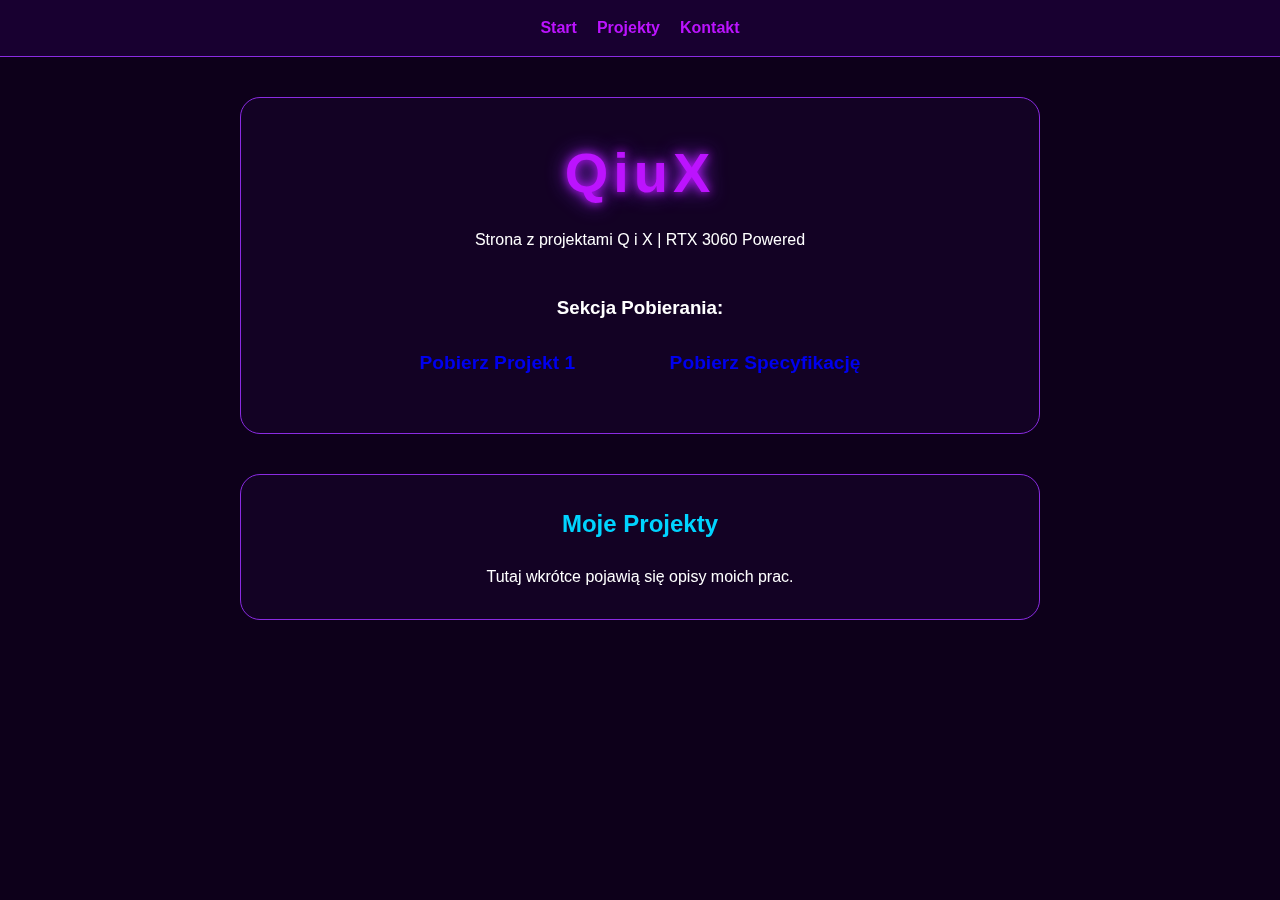
<file: index.html>
<!DOCTYPE html>
<html lang="pl">
<head>
    <meta charset="UTF-8">
    <meta name="viewport" content="width=device-width, initial-scale=1.0">
    <title>Qiux Project Hub</title>
    <link rel="stylesheet" href="style.css">
</head>
<body>

    <nav>
        <a href="#home">Start</a>
        <a href="#projekty">Projekty</a>
        <a href="#kontakt">Kontakt</a>
    </nav>

    <div class="container" id="home">
        <h1>QiuX</h1>
        <p>Strona z projektami Q i X | RTX 3060 Powered</p>
        
        <div style="margin-top: 40px;">
            <h3>Sekcja Pobierania:</h3>
            
            <a href="pliki/projekt1.zip" class="download-btn" download>Pobierz Projekt 1</a>
            <a href="pliki/specyfikacja.txt" class="download-btn" download>Pobierz Specyfikację</a>
        </div>
    </div>

    <div class="container" id="projekty">
        <h2>Moje Projekty</h2>
        <p>Tutaj wkrótce pojawią się opisy moich prac.</p>
    </div>

</body>
</html>
</file>
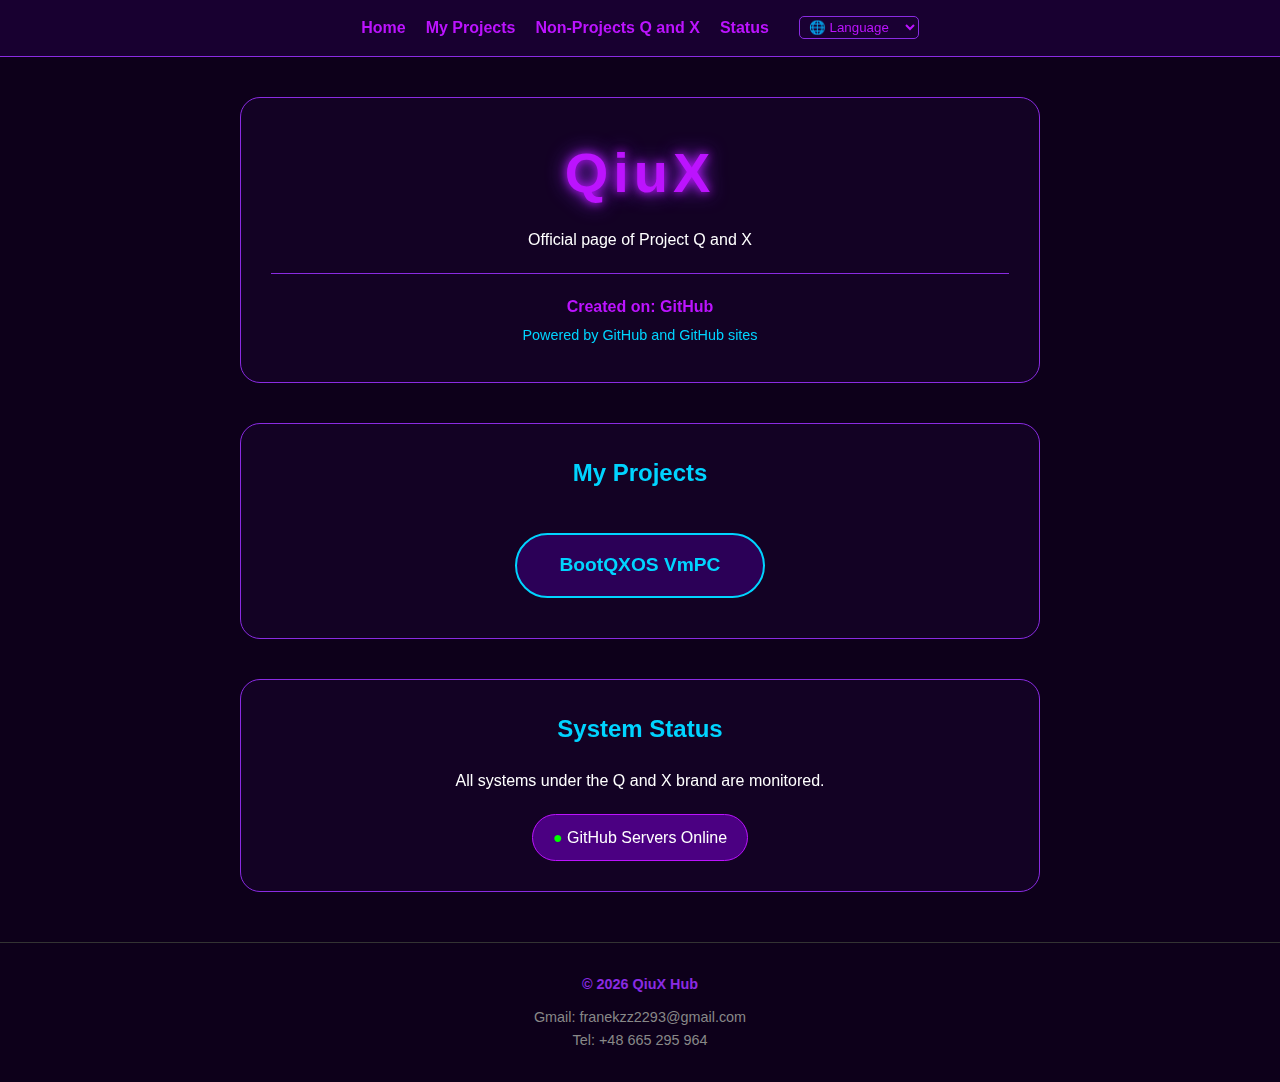
<file: en.html>
<!DOCTYPE html>
<html lang="en">
<head>
    <meta charset="UTF-8">
    <meta name="viewport" content="width=device-width, initial-scale=1.0">
    <title>QiuX Hub | Projects Q and X</title>
    <link rel="stylesheet" href="style.css">
</head>
<body>

    <nav>
        <a href="#home">Home</a>
        <a href="#projekty">My Projects</a>
        <a href="nie-projekty.html">Non-Projects Q and X</a>
        <a href="#status">Status</a>
        
        <select onchange="location = this.value;" style="background: #1a0033; color: #bc13fe; border: 1px solid #8a2be2; border-radius: 5px; padding: 2px 5px; cursor: pointer; margin-left: 10px;">
            <option value="">🌐 Language</option>
            <option value="index.html">Polski 🇵🇱</option>
            <option value="en.html">English 🇬🇧</option>
            <option value="ru.html">Русский 🇷🇺</option>
            <option value="ua.html">Українська 🇺🇦</option>
        </select>
    </nav>

    <header class="container" id="home">
        <h1>QiuX</h1>
        <p>Official page of Project Q and X</p>
        <div style="margin-top: 20px; border-top: 1px solid #8a2be2; padding-top: 15px;">
            <p style="color: #bc13fe; font-weight: bold; margin: 5px 0;">Created on: GitHub</p>
            <p style="color: #00d4ff; font-size: 0.9rem; margin: 5px 0;">Powered by GitHub and GitHub sites</p>
        </div>
    </header>

    <section class="container" id="projekty">
        <h2>My Projects</h2>
        <div style="margin-top: 30px; display: flex; flex-direction: column; align-items: center;">
            <a href="https://franekzz.github.io/BootQX-OS/" class="download-btn" target="_blank" style="background-color: #2b0057; border: 2px solid #00d4ff; color: #00d4ff; min-width: 250px;">
               BootQXOS VmPC
            </a>
        </div>
    </section>

    <section class="container" id="status">
        <h2>System Status</h2>
        <p>All systems under the Q and X brand are monitored.</p>
        <div style="margin-top: 20px; display: inline-block; padding: 10px 20px; background: #4b0082; border-radius: 50px; border: 1px solid #bc13fe;">
            <span style="color: #00ff00;">●</span> GitHub Servers Online
        </div>
    </section>

    <footer style="margin-top: 50px; padding: 30px; text-align: center; border-top: 1px solid #333;">
        <p style="color: #8a2be2; font-weight: bold; margin-bottom: 10px;">&copy; 2026 QiuX Hub</p>
        <div style="color: #888; font-size: 0.9rem; line-height: 1.6;">
            <p>Gmail: franekzz2293@gmail.com</p>
            <p>Tel: +48 665 295 964</p>
        </div>
    </footer>

</body>
</html>
</file>
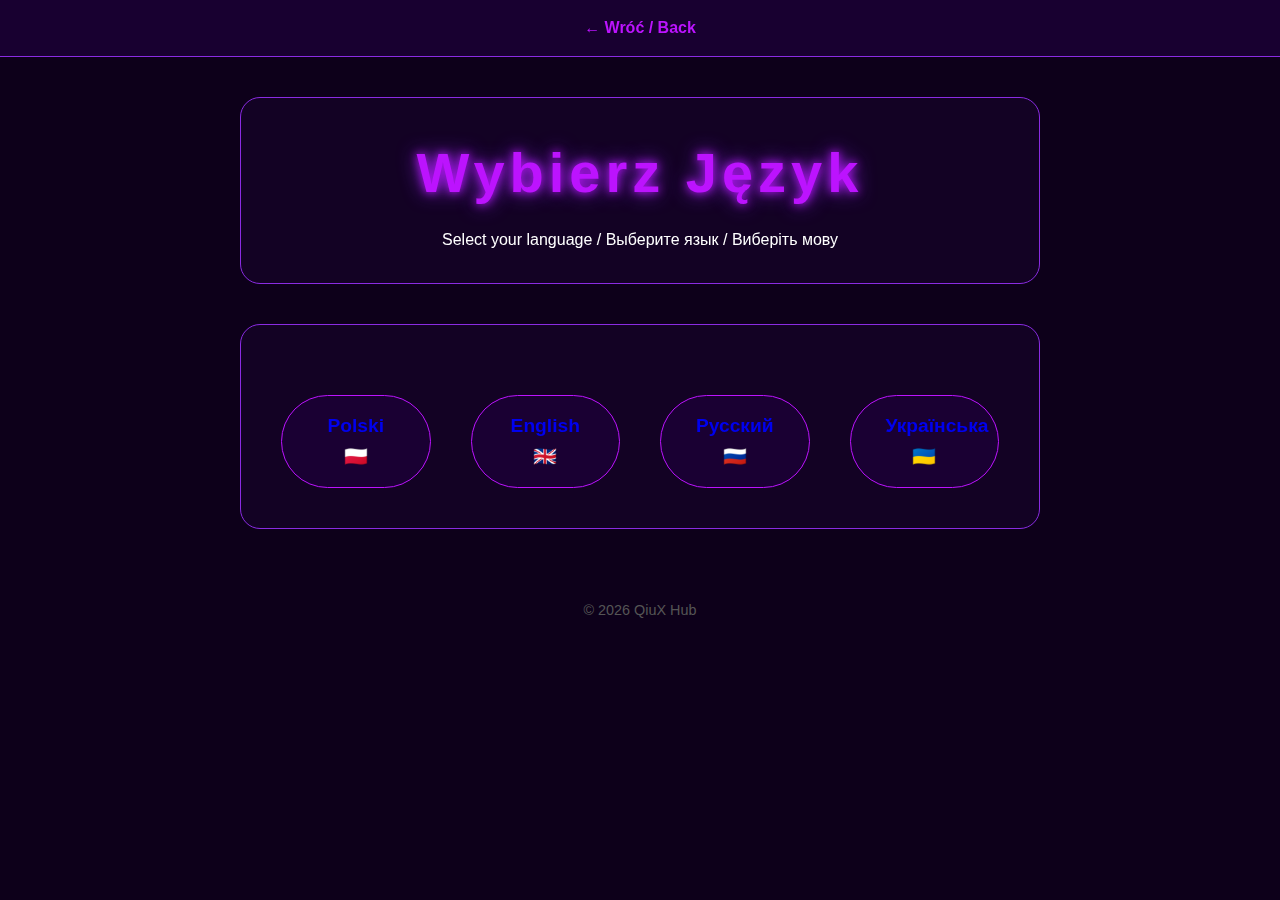
<file: jezyk.html>
<!DOCTYPE html>
<html lang="pl">
<head>
    <meta charset="UTF-8">
    <meta name="viewport" content="width=device-width, initial-scale=1.0">
    <title>Wybierz Język | Language Selection</title>
    <link rel="stylesheet" href="style.css">
</head>
<body>

    <nav>
        <a href="index.html">← Wróć / Back</a>
    </nav>

    <header class="container">
        <h1>Wybierz Język</h1>
        <p>Select your language / Выберите язык / Виберіть мову</p>
    </header>

    <section class="container">
        <div style="display: grid; grid-template-columns: repeat(auto-fit, minmax(150px, 1fr)); gap: 20px; margin-top: 30px;">
            
            <a href="index.html" class="download-btn" style="background: #1a0033; border: 1px solid #bc13fe;">Polski 🇵🇱</a>
            
            <a href="en.html" class="download-btn" style="background: #1a0033; border: 1px solid #bc13fe;">English 🇬🇧</a>
            
            <a href="ru.html" class="download-btn" style="background: #1a0033; border: 1px solid #bc13fe;">Русский 🇷🇺</a>
            
            <a href="ua.html" class="download-btn" style="background: #1a0033; border: 1px solid #bc13fe;">Українська 🇺🇦</a>

        </div>
    </section>

    <footer style="margin-top: 50px; text-align: center; color: #555;">
        <p>&copy; 2026 QiuX Hub</p>
    </footer>

</body>
</html>
</file>
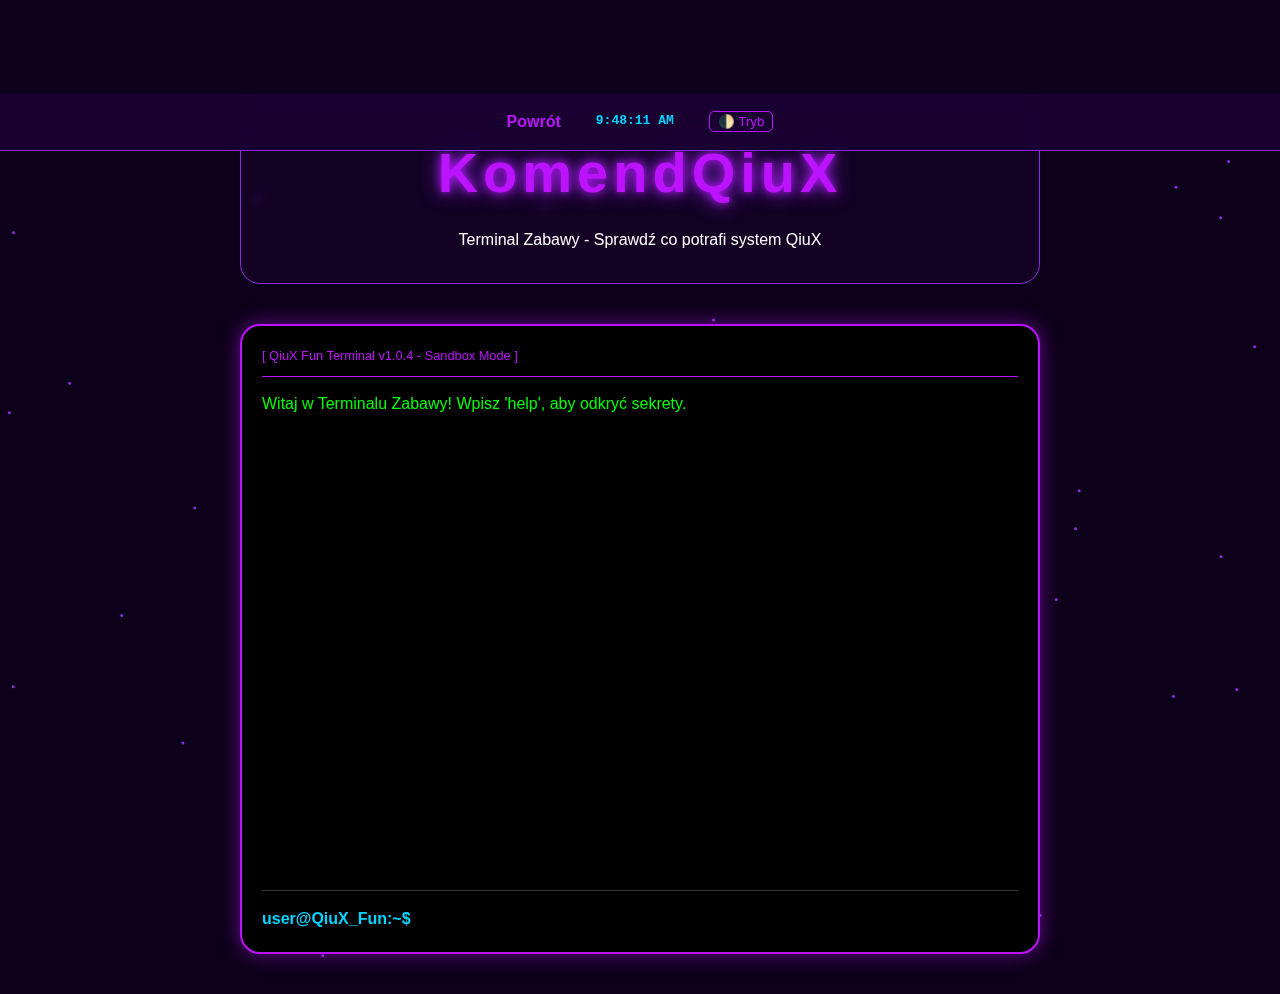
<file: komendqiux.html>
<!DOCTYPE html>
<html lang="pl">
<head>
    <meta charset="UTF-8">
    <meta name="viewport" content="width=device-width, initial-scale=1.0">
    <title>QiuX Terminal | Terminal Zabawy</title>
    <link rel="stylesheet" href="style.css">
    <style>
        .terminal-fullscreen {
            background: #000;
            border: 2px solid #bc13fe;
            text-align: left;
            font-family: 'Courier New', monospace;
            box-shadow: 0 0 20px rgba(188, 19, 254, 0.5);
            min-height: 70vh;
            display: flex;
            flex-direction: column;
            padding: 20px;
            transition: 0.5s;
        }

        body.light-mode .terminal-fullscreen {
            background: #ffffff !important;
            border: 2px solid #8a2be2 !important;
            box-shadow: 0 10px 30px rgba(0, 0, 0, 0.1);
        }
        
        body.light-mode #terminal-output {
            color: #1a0033 !important;
        }

        body.light-mode #terminal-input {
            color: #000 !important;
        }

        body.light-mode .terminal-header {
            color: #8a2be2 !important;
            border-bottom: 1px solid #ddd !important;
        }
    </style>
</head>
<body id="main-body">

    <canvas id="bg-canvas"></canvas>

    <nav>
        <a href="index.html">Powrót</a>
        <span id="qx-clock" style="margin-left: 15px; color: #00d4ff; font-family: monospace; font-weight: bold;">00:00:00</span>
        <button onclick="toggleTheme()" style="margin-left: 15px; cursor: pointer; background: none; border: 1px solid #bc13fe; color: #bc13fe; border-radius: 5px; padding: 2px 8px;">🌓 Tryb</button>
    </nav>

    <header class="container">
        <h1>KomendQiuX</h1>
        <p>Terminal Zabawy - Sprawdź co potrafi system QiuX</p>
    </header>

    <section class="container terminal-fullscreen">
        <div class="terminal-header" style="color: #bc13fe; border-bottom: 1px solid #bc13fe; padding-bottom: 10px; margin-bottom: 15px; font-size: 0.8rem;">
            [ QiuX Fun Terminal v1.0.4 - Sandbox Mode ]
        </div>
        
        <div id="terminal-output" style="color: #00ff00; flex-grow: 1; overflow-y: auto; font-size: 1rem; line-height: 1.5;">
            Witaj w Terminalu Zabawy! Wpisz 'help', aby odkryć sekrety.
        </div>

        <div style="display: flex; margin-top: 20px; border-top: 1px solid #333; padding-top: 15px;">
            <span style="color: #00d4ff; margin-right: 15px; font-weight: bold;">user@QiuX_Fun:~$</span>
            <input type="text" id="terminal-input" autofocus style="background: none; border: none; color: #fff; outline: none; width: 100%; font-family: 'Courier New', monospace; font-size: 1rem;">
        </div>
    </section>

    <script>
        function updateClock() {
            document.getElementById('qx-clock').innerText = new Date().toLocaleTimeString();
        }
        setInterval(updateClock, 1000);
        updateClock();

        function toggleTheme() {
            document.getElementById('main-body').classList.toggle('light-mode');
        }

        const input = document.getElementById('terminal-input');
        const output = document.getElementById('terminal-output');

        input.addEventListener('keydown', (e) => {
            if (e.key === 'Enter') {
                const cmd = input.value.toLowerCase().trim();
                input.value = '';
                
                let response = "";

                if (cmd === 'help') {
                    response = "KOMENDY ZABAWY:<br>- <span style='color:#bc13fe'>start</span>: Wyjdź z terminala<br>- <span style='color:#bc13fe'>wifi on / true</span>: Sprawdź sieć<br>- <span style='color:#bc13fe'>wifi off / false</span>: Zepsuj system (404)<br>- <span style='color:#bc13fe'>delete this sites</span>: USUŃ STRONĘ (OSTRZEŻENIE!)<br>- <span style='color:#bc13fe'>specs</span>: Moja maszyna (RTX 3060)<br>- <span style='color:#bc13fe'>clear</span>: Wyczyść ekran";
                } 
                else if (cmd === 'delete this sites') {
                    output.innerHTML = "<span style='color:red'>INICJOWANIE DESTRUKCJI PLIKÓW... 100%</span>";
                    setTimeout(() => {
                        document.body.innerHTML = `
                        <div style="background:#000; color:#fff; height:100vh; display:flex; flex-direction:column; justify-content:center; align-items:center; font-family:sans-serif; text-align:center; padding:20px;">
                            <h1 style="color:#bc13fe; font-size:3rem; margin-bottom:20px;">QiuX Security</h1>
                            <p style="font-size:1.5rem;">Ty naprawdę myślałeś, że usuniesz stronę?</p>
                            <a href="index.html" style="margin-top:30px; padding:15px 30px; background:#bc13fe; color:white; text-decoration:none; border-radius:50px; font-weight:bold; box-shadow: 0 0 20px #bc13fe;">Powrót Do Strony Głównej</a>
                        </div>`;
                    }, 1200);
                    return;
                }
                else if (cmd === 'wifi on' || cmd === 'wifi true') {
                    response = "Inicjowanie połączenia... Masz dawno wifi.";
                }
                else if (cmd === 'wifi off' || cmd === 'wifi false') {
                    output.innerHTML += `<br><span style="color:#888;">> ${cmd}</span><br><span style='color:red'>CRITICAL: WIFI SYSTEM FAILURE!</span>`;
                    setTimeout(() => {
                        document.body.innerHTML = '<div style="background:#000;color:#fff;height:100vh;display:flex;flex-direction:column;justify-content:center;align-items:center;font-family:sans-serif"><h1>404</h1><p>System Offline: Wifi Card Not Found</p><button onclick="location.reload()" style="padding:10px;margin-top:20px;cursor:pointer;background:#bc13fe;border:none;color:white;font-weight:bold;">REBOOT SYSTEM</button></div>';
                    }, 1500);
                    return;
                }
                else if (cmd === 'start') {
                    response = "Zamykanie terminala...";
                    setTimeout(() => window.location.href = "index.html", 800);
                }
                else if (cmd === 'specs') {
                    response = "HARDWARE INFO:<br>GPU: NVIDIA RTX 3060<br>MBD: GIGABYTE Technology<br>STATUS: Wszystko działa jak należy.";
                }
                else if (cmd === 'clear') {
                    output.innerHTML = "Konsola wyczyszczona.";
                    return;
                }
                else {
                    response = "Błąd: Polecenie '" + cmd + "' nie jest znane w trybie zabawy.";
                }

                output.innerHTML += `<br><span style="color:#888;">> ${cmd}</span><br>${response}`;
                output.scrollTop = output.scrollHeight;
            }
        });

        // Tło (cząsteczki)
        const canvas = document.getElementById('bg-canvas');
        const ctx = canvas.getContext('2d');
        canvas.width = window.innerWidth; canvas.height = window.innerHeight;
        let pArray = [];
        class P {
            constructor() {
                this.x = Math.random() * canvas.width; this.y = Math.random() * canvas.height;
                this.sX = Math.random() * 0.4 - 0.2; this.sY = Math.random() * 0.4 - 0.2;
            }
            draw() {
                ctx.fillStyle = '#8a2be2'; ctx.beginPath();
                ctx.arc(this.x, this.y, 1.5, 0, Math.PI * 2); ctx.fill();
            }
            update() {
                this.x += this.sX; this.y += this.sY;
                if (this.x < 0 || this.x > canvas.width) this.sX *= -1;
                if (this.y < 0 || this.y > canvas.height) this.sY *= -1;
            }
        }
        for (let i = 0; i < 40; i++) pArray.push(new P());
        function anim() {
            ctx.clearRect(0, 0, canvas.width, canvas.height);
            pArray.forEach(p => { p.update(); p.draw(); });
            requestAnimationFrame(anim);
        }
        anim();
    </script>
</body>
</html>
</file>
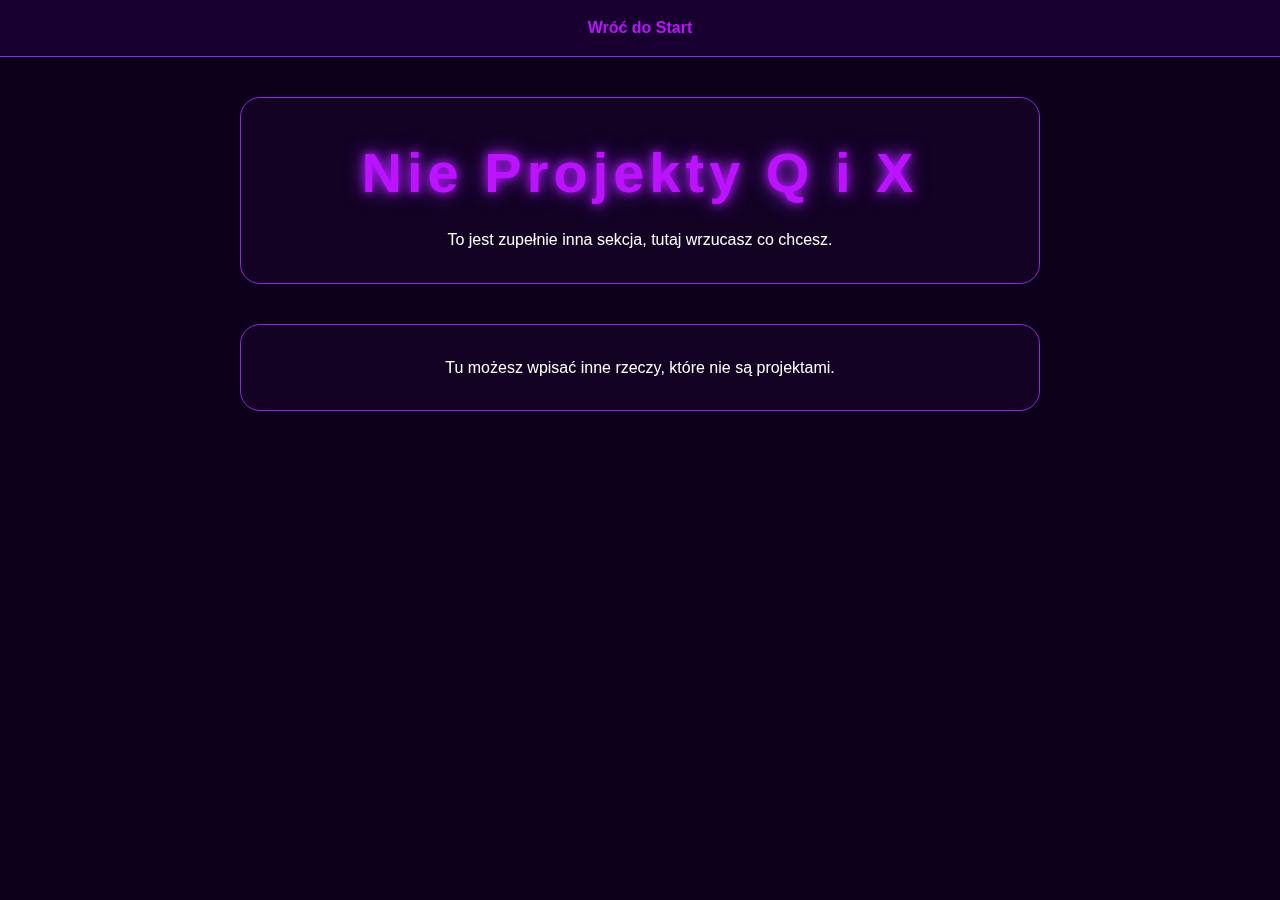
<file: nie projekty.html>
<!DOCTYPE html>
<html lang="pl">
<head>
    <meta charset="UTF-8">
    <meta name="viewport" content="width=device-width, initial-scale=1.0">
    <title>Nie Projekty Q i X</title>
    <link rel="stylesheet" href="style.css"> </head>
<body>

    <nav>
        <a href="index.html">Wróć do Start</a>
    </nav>

    <header class="container">
        <h1>Nie Projekty Q i X</h1>
        <p>To jest zupełnie inna sekcja, tutaj wrzucasz co chcesz.</p>
    </header>

    <section class="container">
        <p>Tu możesz wpisać inne rzeczy, które nie są projektami.</p>
    </section>

</body>
</html>
</file>
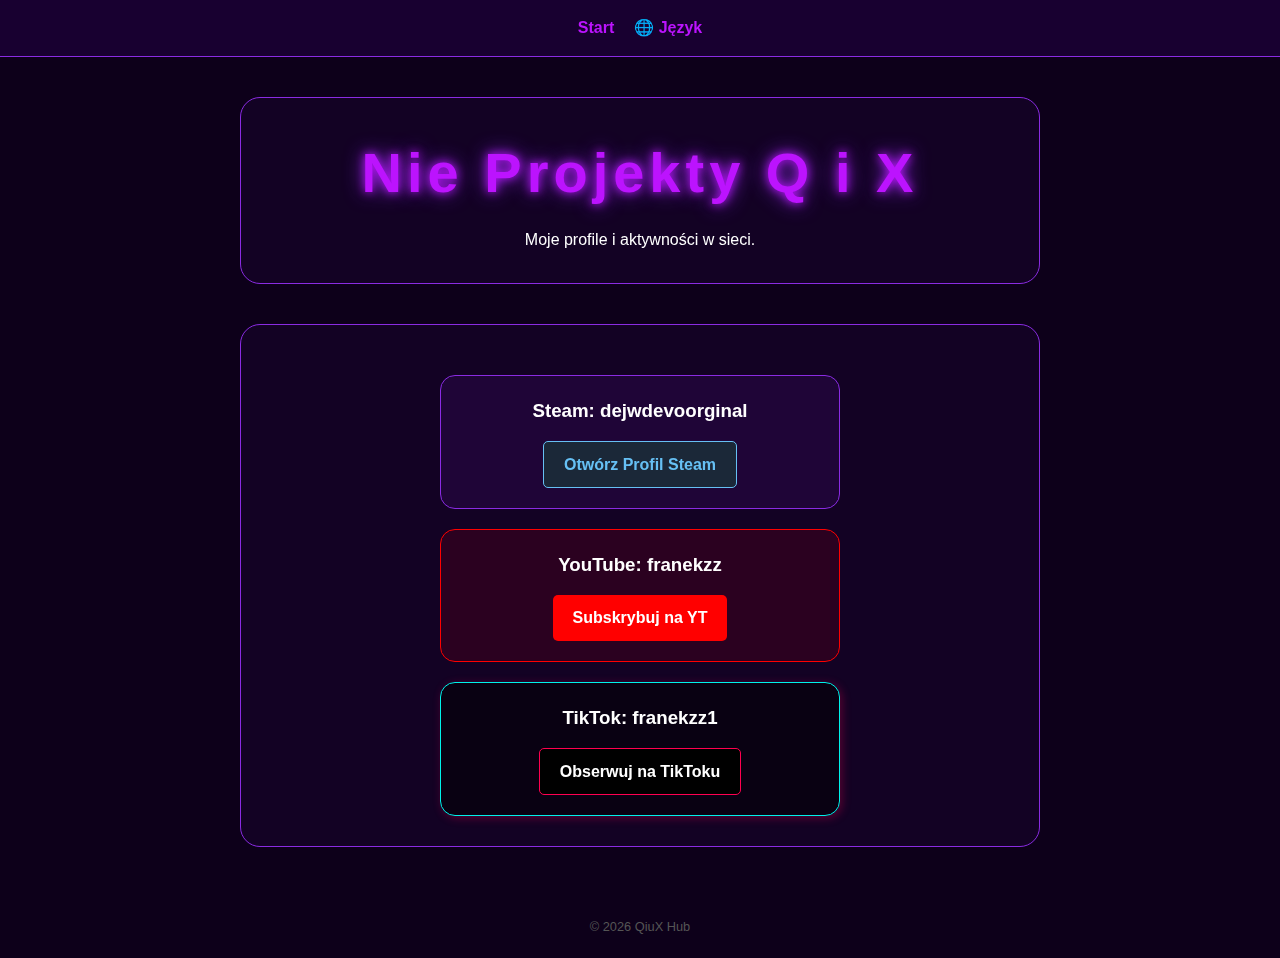
<file: nie-projekty.html>
<!DOCTYPE html>
<html lang="pl">
<head>
    <meta charset="UTF-8">
    <meta name="viewport" content="width=device-width, initial-scale=1.0">
    <title>Nie Projekty Q i X | Social</title>
    <link rel="stylesheet" href="style.css">
</head>
<body>

    <nav>
        <a href="index.html">Start</a>
        <a href="jezyk.html">🌐 Język</a>
    </nav>

    <header class="container">
        <h1>Nie Projekty Q i X</h1>
        <p>Moje profile i aktywności w sieci.</p>
    </header>

    <section class="container">
        <div style="display: flex; flex-direction: column; gap: 20px; align-items: center; margin-top: 20px;">
            
            <div style="width: 100%; max-width: 400px; padding: 20px; background: rgba(138, 43, 226, 0.1); border: 1px solid #8a2be2; border-radius: 15px;">
                <h3 style="color: #fff; margin-bottom: 15px;">Steam: dejwdevoorginal</h3>
                <a href="https://steamcommunity.com/profiles/76561198749125219/" 
                   target="_blank" 
                   style="display: inline-block; padding: 10px 20px; background: #1b2838; color: #66c0f4; text-decoration: none; border-radius: 5px; font-weight: bold; border: 1px solid #66c0f4; transition: 0.3s;">
                   Otwórz Profil Steam
                </a>
            </div>

            <div style="width: 100%; max-width: 400px; padding: 20px; background: rgba(255, 0, 0, 0.1); border: 1px solid #ff0000; border-radius: 15px;">
                <h3 style="color: #fff; margin-bottom: 15px;">YouTube: franekzz</h3>
                <a href="https://www.youtube.com/@franekZz" 
                   target="_blank" 
                   style="display: inline-block; padding: 10px 20px; background: #ff0000; color: #fff; text-decoration: none; border-radius: 5px; font-weight: bold; transition: 0.3s;">
                   Subskrybuj na YT
                </a>
            </div>

            <div style="width: 100%; max-width: 400px; padding: 20px; background: rgba(0, 0, 0, 0.5); border: 1px solid #00f2ea; border-radius: 15px; box-shadow: 2px 2px 10px rgba(255, 0, 80, 0.3);">
                <h3 style="color: #fff; margin-bottom: 15px;">TikTok: franekzz1</h3>
                <a href="https://www.tiktok.com/@franekzz1" 
                   target="_blank" 
                   style="display: inline-block; padding: 10px 20px; background: #000; color: #fff; text-decoration: none; border-radius: 5px; font-weight: bold; border: 1px solid #ff0050; transition: 0.3s;">
                   Obserwuj na TikToku
                </a>
            </div>

        </div>
    </section>

    <footer style="margin-top: 50px; text-align: center; color: #555; font-size: 0.8rem;">
        <p>&copy; 2026 QiuX Hub</p>
    </footer>

</body>
</html>
</file>
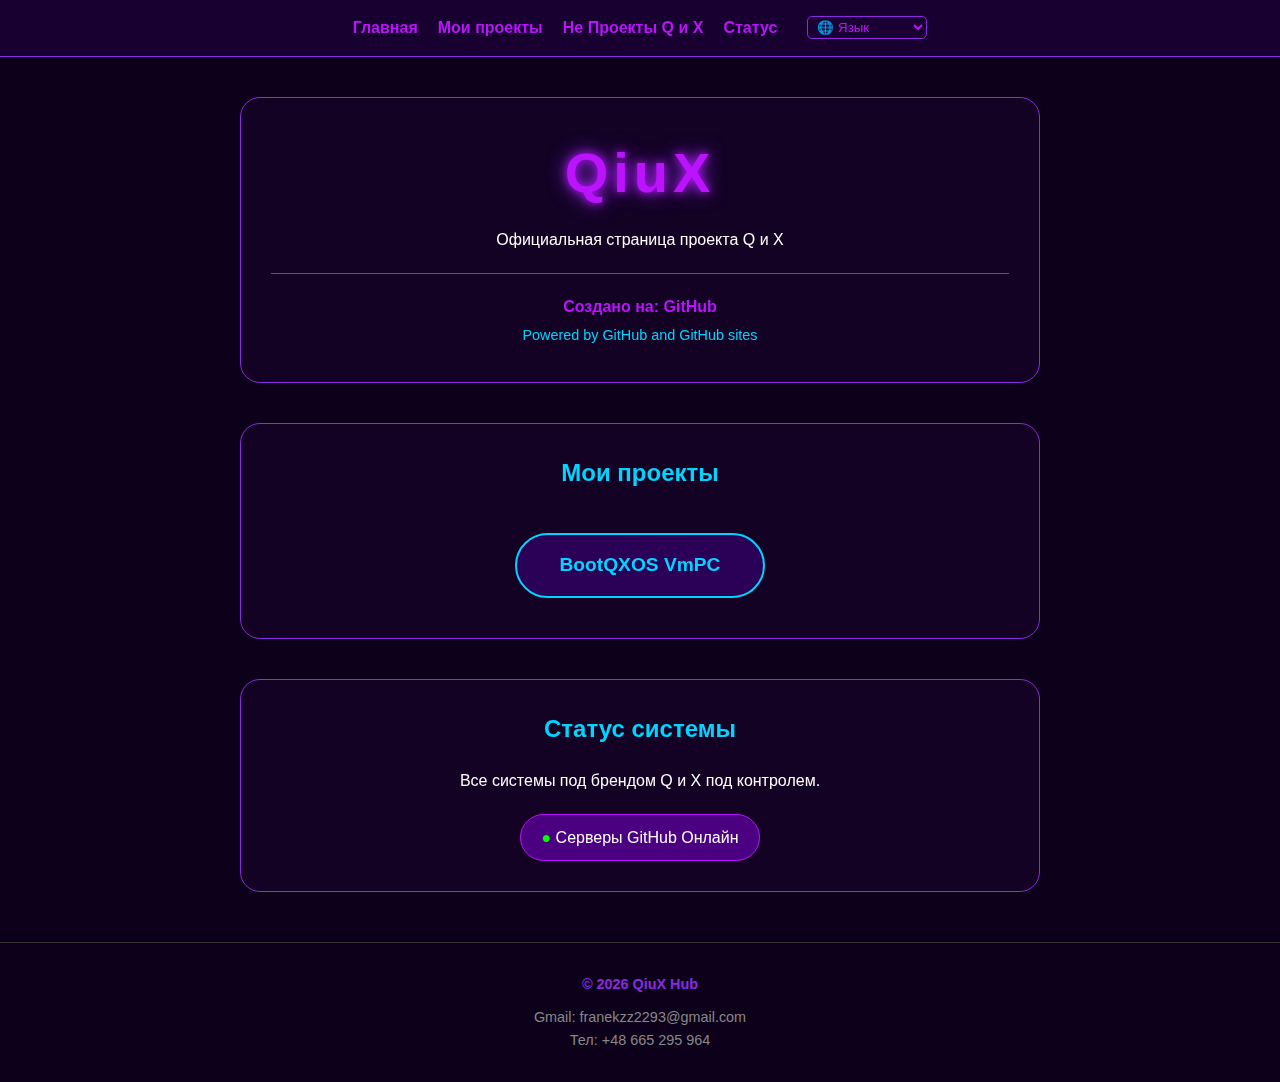
<file: ru.html>
<!DOCTYPE html>
<html lang="ru">
<head>
    <meta charset="UTF-8">
    <meta name="viewport" content="width=device-width, initial-scale=1.0">
    <title>QiuX Hub | Проекты Q и X</title>
    <link rel="stylesheet" href="style.css">
</head>
<body>

    <nav>
        <a href="#home">Главная</a>
        <a href="#projekty">Мои проекты</a>
        <a href="nie-projekty.html">Не Проекты Q и X</a>
        <a href="#status">Статус</a>
        
        <select onchange="location = this.value;" style="background: #1a0033; color: #bc13fe; border: 1px solid #8a2be2; border-radius: 5px; padding: 2px 5px; cursor: pointer; margin-left: 10px;">
            <option value="">🌐 Язык</option>
            <option value="index.html">Polski 🇵🇱</option>
            <option value="en.html">English 🇬🇧</option>
            <option value="ru.html">Русский 🇷🇺</option>
            <option value="ua.html">Українська 🇺🇦</option>
        </select>
    </nav>

    <header class="container" id="home">
        <h1>QiuX</h1>
        <p>Официальная страница проекта Q и X</p>
        <div style="margin-top: 20px; border-top: 1px solid #8a2be2; padding-top: 15px;">
            <p style="color: #bc13fe; font-weight: bold; margin: 5px 0;">Создано на: GitHub</p>
            <p style="color: #00d4ff; font-size: 0.9rem; margin: 5px 0;">Powered by GitHub and GitHub sites</p>
        </div>
    </header>

    <section class="container" id="projekty">
        <h2>Мои проекты</h2>
        <div style="margin-top: 30px; display: flex; flex-direction: column; align-items: center;">
            <a href="https://franekzz.github.io/BootQX-OS/" class="download-btn" target="_blank" style="background-color: #2b0057; border: 2px solid #00d4ff; color: #00d4ff; min-width: 250px;">
               BootQXOS VmPC
            </a>
        </div>
    </section>

    <section class="container" id="status">
        <h2>Статус системы</h2>
        <p>Все системы под брендом Q и X под контролем.</p>
        <div style="margin-top: 20px; display: inline-block; padding: 10px 20px; background: #4b0082; border-radius: 50px; border: 1px solid #bc13fe;">
            <span style="color: #00ff00;">●</span> Серверы GitHub Онлайн
        </div>
    </section>

    <footer style="margin-top: 50px; padding: 30px; text-align: center; border-top: 1px solid #333;">
        <p style="color: #8a2be2; font-weight: bold; margin-bottom: 10px;">&copy; 2026 QiuX Hub</p>
        <div style="color: #888; font-size: 0.9rem; line-height: 1.6;">
            <p>Gmail: franekzz2293@gmail.com</p>
            <p>Тел: +48 665 295 964</p>
        </div>
    </footer>

</body>
</html>
</file>
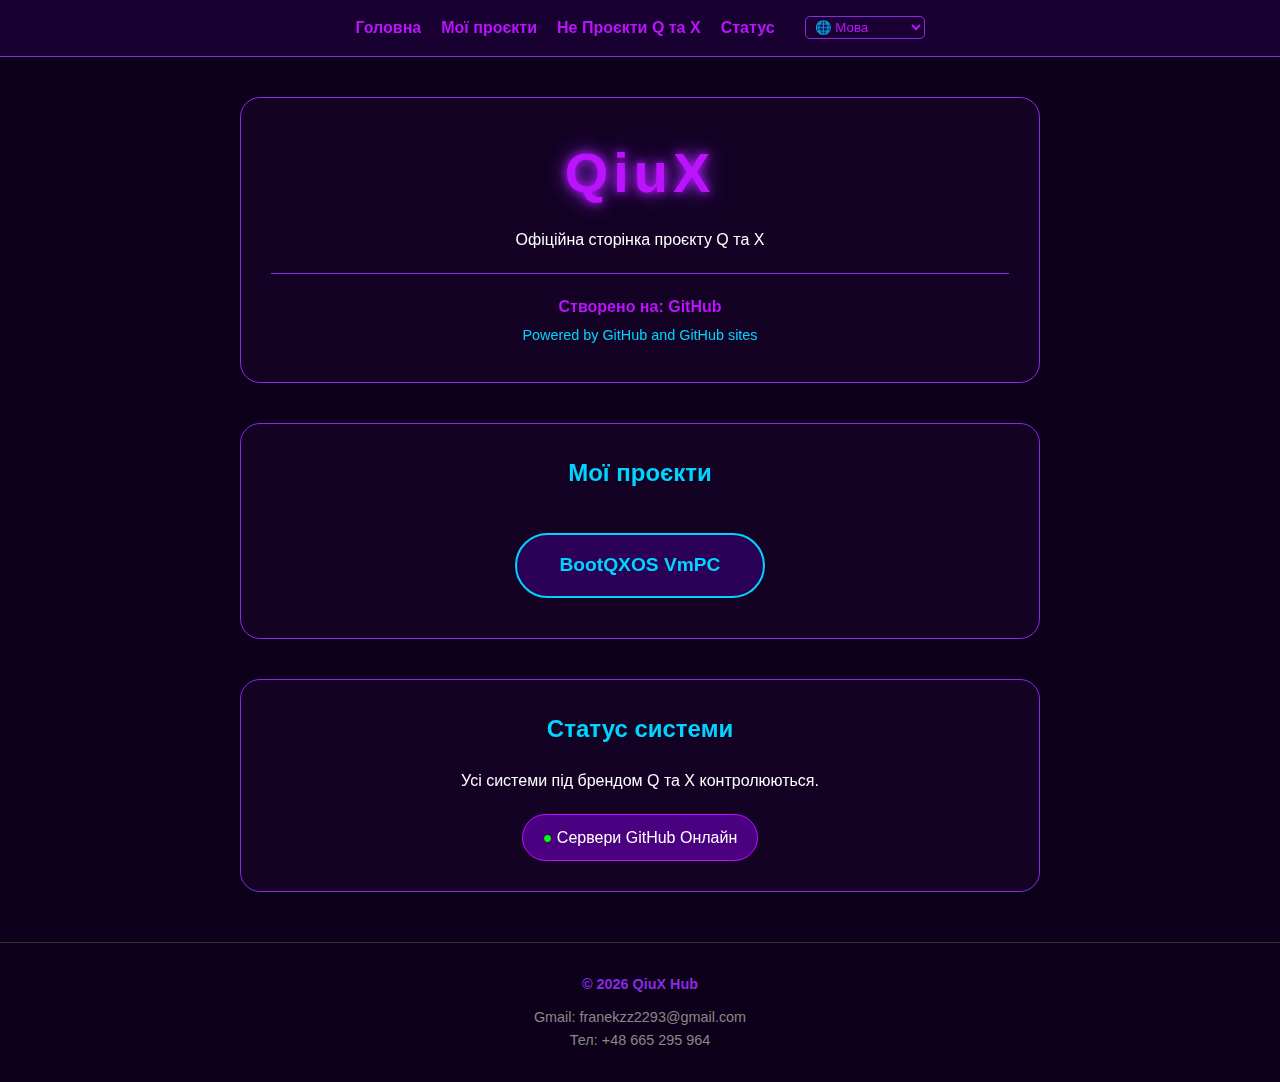
<file: ua.html>
<!DOCTYPE html>
<html lang="uk">
<head>
    <meta charset="UTF-8">
    <meta name="viewport" content="width=device-width, initial-scale=1.0">
    <title>QiuX Hub | Проєкти Q та X</title>
    <link rel="stylesheet" href="style.css">
</head>
<body>

    <nav>
        <a href="#home">Головна</a>
        <a href="#projekty">Мої проєкти</a>
        <a href="nie-projekty.html">Не Проєкти Q та X</a>
        <a href="#status">Статус</a>
        
        <select onchange="location = this.value;" style="background: #1a0033; color: #bc13fe; border: 1px solid #8a2be2; border-radius: 5px; padding: 2px 5px; cursor: pointer; margin-left: 10px;">
            <option value="">🌐 Мова</option>
            <option value="index.html">Polski 🇵🇱</option>
            <option value="en.html">English 🇬🇧</option>
            <option value="ru.html">Русский 🇷🇺</option>
            <option value="ua.html">Українська 🇺🇦</option>
        </select>
    </nav>

    <header class="container" id="home">
        <h1>QiuX</h1>
        <p>Офіційна сторінка проєкту Q та X</p>
        <div style="margin-top: 20px; border-top: 1px solid #8a2be2; padding-top: 15px;">
            <p style="color: #bc13fe; font-weight: bold; margin: 5px 0;">Створено на: GitHub</p>
            <p style="color: #00d4ff; font-size: 0.9rem; margin: 5px 0;">Powered by GitHub and GitHub sites</p>
        </div>
    </header>

    <section class="container" id="projekty">
        <h2>Мої проєкти</h2>
        <div style="margin-top: 30px; display: flex; flex-direction: column; align-items: center;">
            <a href="https://franekzz.github.io/BootQX-OS/" class="download-btn" target="_blank" style="background-color: #2b0057; border: 2px solid #00d4ff; color: #00d4ff; min-width: 250px;">
               BootQXOS VmPC
            </a>
        </div>
    </section>

    <section class="container" id="status">
        <h2>Статус системи</h2>
        <p>Усі системи під брендом Q та X контролюються.</p>
        <div style="margin-top: 20px; display: inline-block; padding: 10px 20px; background: #4b0082; border-radius: 50px; border: 1px solid #bc13fe;">
            <span style="color: #00ff00;">●</span> Сервери GitHub Онлайн
        </div>
    </section>

    <footer style="margin-top: 50px; padding: 30px; text-align: center; border-top: 1px solid #333;">
        <p style="color: #8a2be2; font-weight: bold; margin-bottom: 10px;">&copy; 2026 QiuX Hub</p>
        <div style="color: #888; font-size: 0.9rem; line-height: 1.6;">
            <p>Gmail: franekzz2293@gmail.com</p>
            <p>Тел: +48 665 295 964</p>
        </div>
    </footer>

</body>
</html>
</file>
<file: style.css>
/* GŁÓWNE USTAWIENIA */
* {
    margin: 0;
    padding: 0;
    box-sizing: border-box;
    font-family: 'Segoe UI', Tahoma, Geneva, Verdana, sans-serif;
}

body {
    background-color: #0d001a;
    color: #ffffff;
    line-height: 1.6;
    overflow-x: hidden;
    transition: background-color 0.5s, color 0.5s;
}

/* TŁO Z CZĄSTECZKAMI */
#bg-canvas {
    position: fixed;
    top: 0;
    left: 0;
    width: 100%;
    height: 100%;
    z-index: -1;
    pointer-events: none;
}

/* TRYB JASNY */
body.light-mode {
    background-color: #f0f0f0;
    color: #1a0033;
}

/* NAWIGACJA */
nav {
    background: rgba(26, 0, 51, 0.9);
    padding: 15px;
    position: sticky;
    top: 0;
    display: flex;
    justify-content: center;
    align-items: center;
    gap: 20px;
    backdrop-filter: blur(10px);
    border-bottom: 1px solid #8a2be2;
    z-index: 1000;
}

body.light-mode nav {
    background: rgba(255, 255, 255, 0.9);
    border-bottom: 1px solid #bc13fe;
}

nav a {
    color: #bc13fe;
    text-decoration: none;
    font-weight: bold;
    transition: 0.3s;
}

nav a:hover {
    color: #00d4ff;
    text-shadow: 0 0 10px #00d4ff;
}

/* KONTENERY */
.container {
    max-width: 800px;
    margin: 40px auto;
    padding: 30px;
    background: rgba(138, 43, 226, 0.05);
    border: 1px solid #8a2be2;
    border-radius: 20px;
    text-align: center;
    backdrop-filter: blur(5px);
    transition: 0.5s;
}

body.light-mode .container {
    background: rgba(255, 255, 255, 0.8);
    box-shadow: 0 10px 30px rgba(0, 0, 0, 0.1);
}

/* NEONOWY NAGŁÓWEK QiuX */
h1 {
    font-size: 3.5rem;
    color: #bc13fe;
    margin-bottom: 10px;
    letter-spacing: 5px;
    text-transform: none; 
    text-shadow: 0 0 10px #bc13fe, 0 0 20px #8a2be2;
}

h2 {
    color: #00d4ff;
    margin-bottom: 20px;
}

/* PRZYCISKI */
.download-btn {
    display: inline-block;
    padding: 15px 35px;
    font-size: 1.2rem;
    font-weight: bold;
    text-decoration: none;
    border-radius: 50px;
    transition: 0.4s;
    cursor: pointer;
    margin: 10px;
    animation: pulse 2s infinite;
}

.download-btn:hover {
    transform: scale(1.08);
    box-shadow: 0 0 25px rgba(0, 212, 255, 0.8);
}

@keyframes pulse {
    0% { box-shadow: 0 0 0 0 rgba(188, 19, 254, 0.4); }
    70% { box-shadow: 0 0 0 15px rgba(188, 19, 254, 0); }
    100% { box-shadow: 0 0 0 0 rgba(188, 19, 254, 0); }
}

/* STOPKA */
footer {
    padding: 20px;
    color: #555;
    font-size: 0.9rem;
}
</file>
